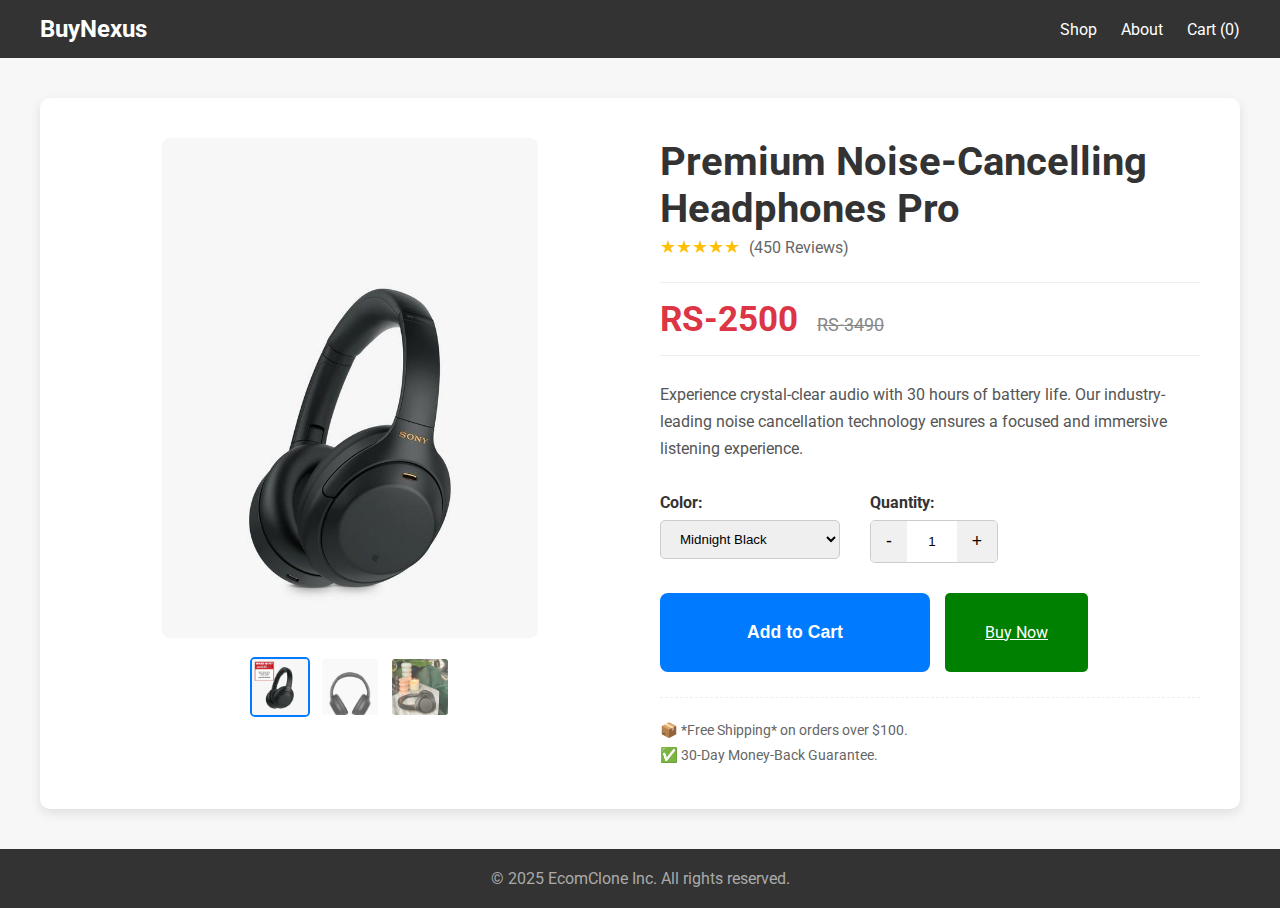
<file: project-main/index.html>
<!DOCTYPE html>
<html lang="en">
<head>
    <style>
        .myButton{
            background-color: green;
                color: white;
                padding: 30px 40px;
                border: none;
                border-radius: 5px;
                cursor: pointer;
            }

    </style>
    <meta charset="UTF-8">
    <meta name="viewport" content="width=device-width, initial-scale=1.0">
    <title>Premium Headphones - Product Detail</title>
    <link rel="stylesheet" href="style.css">
    <link href="https://fonts.googleapis.com/css2?family=Roboto:wght@400;700&display=swap" rel="stylesheet">
</head>
<body>

    <header class="main-header">
        <div class="logo">BuyNexus</div>
        <nav class="nav-links">
            <a href="#">Shop</a>
            <a href="#">About</a>
            <a href="cart.html">Cart (0)</a>

        </nav>
    </header>

    <div class="product-container">
        <section class="product-gallery">
            <div class="main-image">
                <img id="mainProductImage" src="placeholder-image-large.jpg" alt="High-quality wireless headphones">
            </div>
            <div class="thumbnail-images">
                <img src="thumb-1.jpg" alt="Side view" data-src="placeholder-image-large.jpg" class="active-thumb">
                <img src="thumb-2.jpg" alt="Case view" data-src="placeholder-image-case.jpg">
                <img src="thumb-3.jpg" alt="Colors view" data-src="placeholder-image-colors.jpg">
            </div>
        </section>

        <section class="product-details">
            <h1 class="product-title">Premium Noise-Cancelling Headphones Pro</h1>
            <div class="rating">
                ★★★★★ <span class="review-count">(450 Reviews)</span>
            </div>

            <div class="price-section">
                <span class="current-price">RS-2500</span>
                <span class="original-price">RS-3490</span>
            </div>

            <p class="product-description">
                Experience crystal-clear audio with 30 hours of battery life. Our industry-leading noise cancellation technology ensures a focused and immersive listening experience.
            </p>

            <div class="product-options">
                <div class="option-group">
                    <label for="color">Color:</label>
                    <select id="color">
                        <option>Midnight Black</option>
                        <option>Cloud White</option>
                        <option>Electric Blue</option>
                    </select>
                </div>
                
                <div class="option-group">
                    <label for="quantity">Quantity:</label>
                    <div class="quantity-control">
                        <button id="decrement">-</button>
                        <input type="number" id="quantity" value="1" min="1" max="10" readonly>
                        <button id="increment">+</button>
                    </div>
                </div>
            </div>

            <div class="action-buttons">
                <button class="add-to-cart">Add to Cart</button>
                <a href="Untitled-1.html" class="myButton">Buy Now</a>

            </div>
            
            <div class="shipping-info">
                <p>📦 *Free Shipping* on orders over $100.</p>
                <p>✅ 30-Day Money-Back Guarantee.</p>
            </div>
        </section>
    </div>


    <footer class="main-footer">
        &copy; 2025 EcomClone Inc. All rights reserved.
    </footer>

    <script>

function getCart() {
  try {
    return JSON.parse(localStorage.getItem('cart')) || [];
  } catch {
    return [];
  }
}

function saveCart(cart) {
  localStorage.setItem('cart', JSON.stringify(cart));
}

function updateCartCount() {
  const cart = getCart();
  const count = cart.reduce((acc, item) => acc + (item.qty || 0), 0);
  const cartLink = document.querySelector('.nav-links a[href="cart.html"]');
  if (cartLink) cartLink.textContent = `Cart (${count})`;
}

updateCartCount();


document.querySelectorAll('.thumbnail-images img').forEach(img => {
  img.addEventListener('click', () => {
    document.getElementById('mainProductImage').src = img.dataset.src;
    document.querySelectorAll('.thumbnail-images img').forEach(i => i.classList.remove('active-thumb'));
    img.classList.add('active-thumb');
  });
});

const qtyInput = document.getElementById('quantity');
document.getElementById('increment').onclick = () => {
  if (qtyInput.value < 10) qtyInput.value++;
};
document.getElementById('decrement').onclick = () => {
  if (qtyInput.value > 1) qtyInput.value--;
};

document.querySelector('.add-to-cart').addEventListener('click', () => {
  const cart = getCart();

  const product = {
    id: "headphones-pro",
    name: "Premium Noise-Cancelling Headphones Pro",
    price: 2500,
    color: document.getElementById('color').value,
    qty: parseInt(document.getElementById('quantity').value)
  };

  
  const existing = cart.find(item => item.id === product.id && item.color === product.color);
  if (existing) {
    existing.qty += product.qty;
  } else {
    cart.push(product);
  }

  saveCart(cart);
  updateCartCount();

  alert(`${product.qty} × ${product.name} added to cart!`);
});
</script>

</body>
</html>
</file>
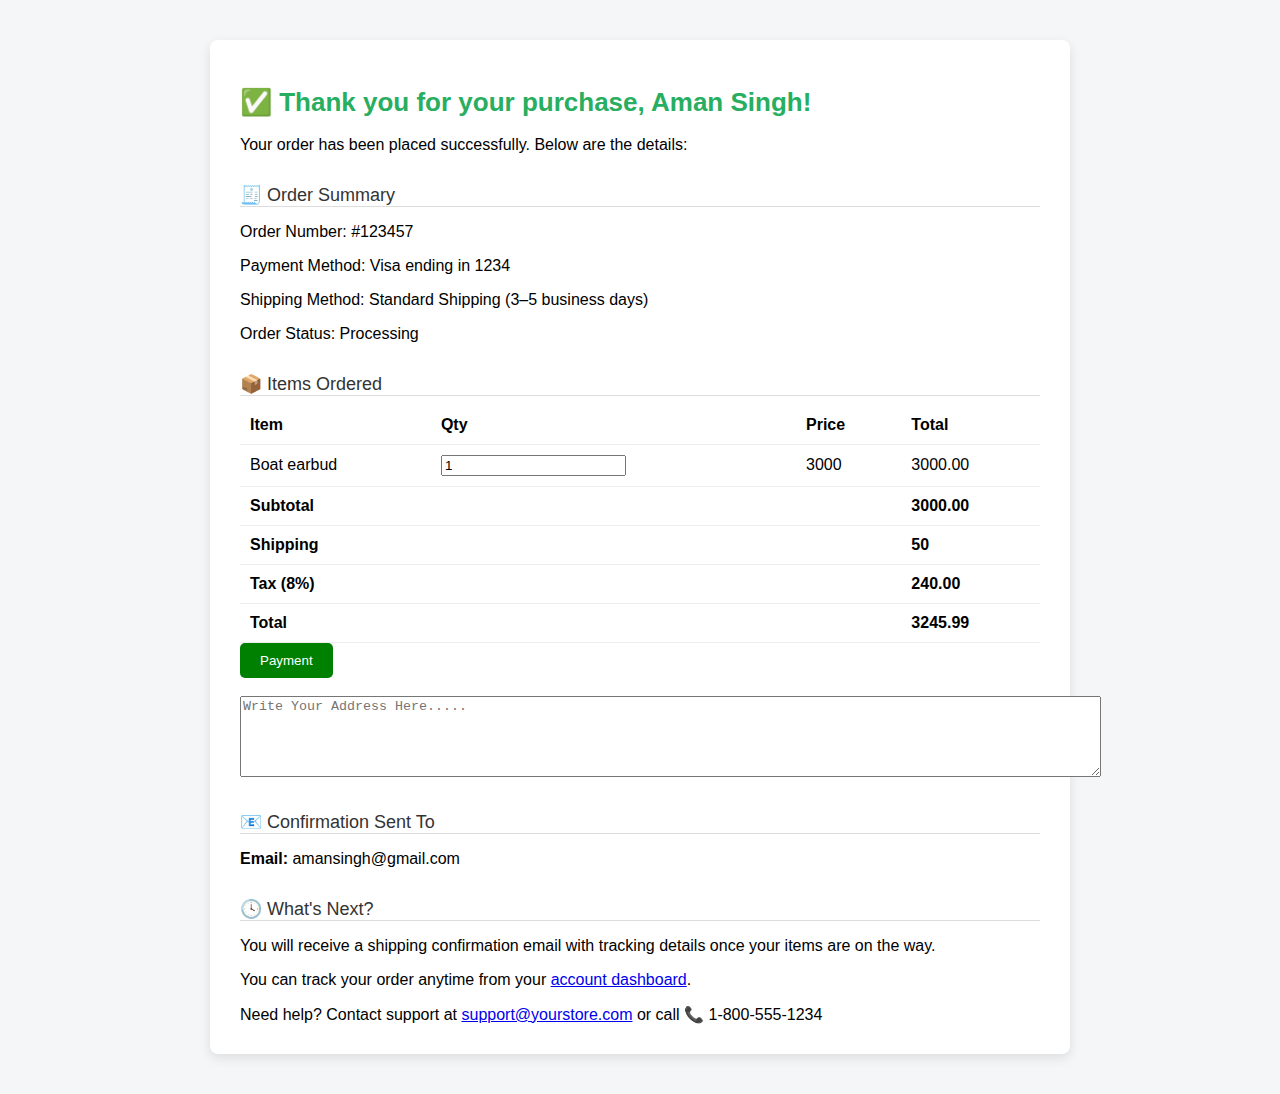
<file: project-main/boatorder.html>
<!DOCTYPE html>
<html lang="en">
<head>
  <meta charset="UTF-8">
  <title>Order Confirmation</title>
  <style>
    body {
      font-family: 'Segoe UI', Tahoma, Geneva, Verdana, sans-serif;
      background-color: #f4f6f8;
      margin: 0;
      padding: 0;
    }
    .container {
      max-width: 800px;
      margin: 40px auto;
      background: white;
      padding: 30px;
      border-radius: 8px;
      box-shadow: 0 4px 12px rgba(0,0,0,0.1);
    }
    h1 { color: #27ae60; font-size: 26px; }
    .section-title {
      border-bottom: 1px solid #ddd;
      margin-top: 30px;
      margin-bottom: 10px;
      font-size: 18px;
      color: #333;
    }
    table { width: 100%; border-collapse: collapse; margin-top: 10px; }
    table th, table td {
      text-align: left;
      padding: 10px;
      border-bottom: 1px solid #eee;
    }
    .totals { text-align: right; }
    .totals td { font-weight: bold; }
    .myButton{
      background-color: green;
      color: white;
      padding: 10px 20px;
      border: none;
      border-radius: 5px;
      cursor: pointer;
    }
    .myButton:hover { background: darkgreen; }
  </style>
</head>
<body>

<div class="container">
  <h1>✅ Thank you for your purchase, Aman Singh!</h1>
  <p>Your order has been placed successfully. Below are the details:</p>
  <div class="section-title">🧾 Order Summary</div>
    <div class="info-box">
      <p><span class="highlight">Order Number:</span> #123457</p>
      <p><span class="highlight">Payment Method:</span> Visa ending in 1234</p>
      <p><span class="highlight">Shipping Method:</span> Standard Shipping (3–5 business days)</p>
      <p><span class="highlight">Order Status:</span> Processing</p>
    </div>


  <div class="section-title">📦 Items Ordered</div>
  <table id="orderTable">
    <thead>
      <tr>
        <th>Item</th>
        <th>Qty</th>
        <th>Price</th>
        <th>Total</th>
      </tr>
    </thead>
    <tbody>
      <tr>
        <td>Boat earbud</td>
        <td><input type="number" value="1" min="0" class="qty"></td>
        <td class="price">3000</td>
        <td class="total"></td>
      </tr>
    </tbody>
    <tfoot class="totals">
      <tr>
        <td colspan="3">Subtotal</td>
        <td id="subtotal">94.47</td>
      </tr>
      <tr>
        <td colspan="3">Shipping</td>
        <td id="shipping">50</td>
      </tr>
      <tr>
        <td colspan="3">Tax (8%)</td>
        <td id="tax">7.56</td>
      </tr>
      <tr>
        <td colspan="3">Total</td>
        <td><strong id="grandTotal">108.02</strong></td>
      </tr>
    </tfoot>
  </table>

  <a href="pay.html"><button class="myButton">Payment</button></a><br>
  <br>
  <form>
    <div>
    <textarea id="address" name="address"  rows="5" cols="105" required placeholder="Write Your Address Here....."></textarea>
    </div>
  </form>
  <div class="section-title">📧 Confirmation Sent To</div>
    <div class="info-box">
      <p><strong>Email:</strong> amansingh@gmail.com</p>
    </div>

    <div class="section-title">🕓 What's Next?</div>
    <p>You will receive a shipping confirmation email with tracking details once your items are on the way.</p>
    <p>You can track your order anytime from your <a href="#">account dashboard</a>.</p>

    <div class="footer">
      Need help? Contact support at <a href="mailto:support@yourstore.com">support@yourstore.com</a> or call 📞 1-800-555-1234
    </div>
  </div>
</div>

<script>
function calculateTotals() {
  let rows = document.querySelectorAll("#orderTable tbody tr");
  let subtotal = 0;

  rows.forEach(row => {
    let qty = parseFloat(row.querySelector(".qty").value);
    let price = parseFloat(row.querySelector(".price").textContent);
    let total = qty * price;
    row.querySelector(".total").textContent = total.toFixed(2);
    subtotal += total;
  });

  let shipping = 5.99; 
  let tax = subtotal * 0.08;
  let grandTotal = subtotal + shipping + tax;

  document.getElementById("subtotal").textContent = subtotal.toFixed(2);
  document.getElementById("tax").textContent = tax.toFixed(2);
  document.getElementById("grandTotal").textContent = grandTotal.toFixed(2);
}

calculateTotals();

document.querySelectorAll(".qty").forEach(input => {
  input.addEventListener("input", calculateTotals);
});
</script>
</body>
</html>
</file>
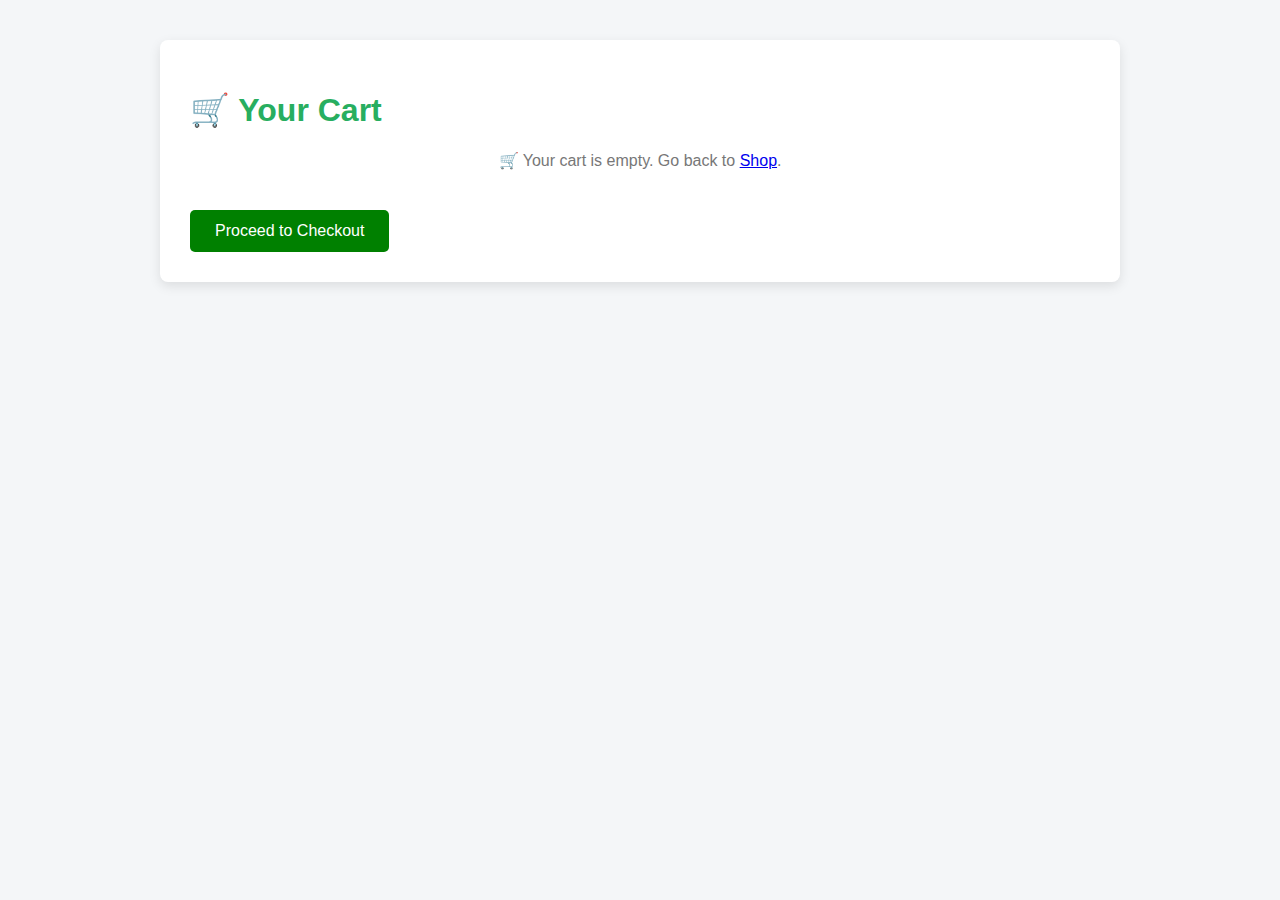
<file: project-main/cart.html>
<!DOCTYPE html>
<html lang="en">
<head>
<meta charset="UTF-8">
<meta name="viewport" content="width=device-width, initial-scale=1.0">
<title>Cart | BuyNexus</title>
<style>
body {font-family: 'Segoe UI', Tahoma, Geneva, Verdana, sans-serif; background: #f4f6f8; margin:0; padding:0;}
.container {max-width:900px; margin:40px auto; background:white; padding:30px; border-radius:8px; box-shadow:0 4px 12px rgba(0,0,0,0.1);}
h1 {color: #27ae60;}
table {width:100%; border-collapse:collapse; margin-top:20px;}
th, td {padding:10px; border-bottom:1px solid #eee;}
.totals {text-align:right; font-weight:bold;}
input.qty {width:50px; text-align:center;}
.remove-btn {background:red; color:white; border:none; border-radius:5px; padding:5px 10px; cursor:pointer;}
.remove-btn:hover {background:darkred;}
.myButton {background:green; color:white; padding:12px 25px; border:none; border-radius:5px; cursor:pointer; text-decoration:none; display:inline-block; margin-top:20px;}
.myButton:hover {background:darkgreen;}
.empty {text-align:center; color:#777; margin:20px 0;}
</style>
</head>
<body>

<div class="container">
  <h1>🛒 Your Cart</h1>

  <table id="cartTable">
    <thead>
      <tr>
        <th>Item</th>
        <th>Color</th>
        <th>Qty</th>
        <th>Price (₹)</th>
        <th>Total (₹)</th>
        <th>Remove</th>
      </tr>
    </thead>
    <tbody id="cartItems"></tbody>
    <tfoot class="totals">
      <tr><td colspan="4">Subtotal</td><td id="subtotal">0</td><td></td></tr>
      <tr><td colspan="4">Shipping</td><td id="shipping">50</td><td></td></tr>
      <tr><td colspan="4">Tax (8%)</td><td id="tax">0</td><td></td></tr>
      <tr><td colspan="4">Grand Total</td><td id="grandTotal">0</td><td></td></tr>
    </tfoot>
  </table>

  <div id="emptyCartMsg" class="empty" style="display:none;">
    🛒 Your cart is empty. Go back to <a href="index.html">Shop</a>.
  </div>

  <a href="orderconfirmation.html" class="myButton">Proceed to Checkout</a>
</div>

<script src="script.js"></script>
</body>
</html>
</file>
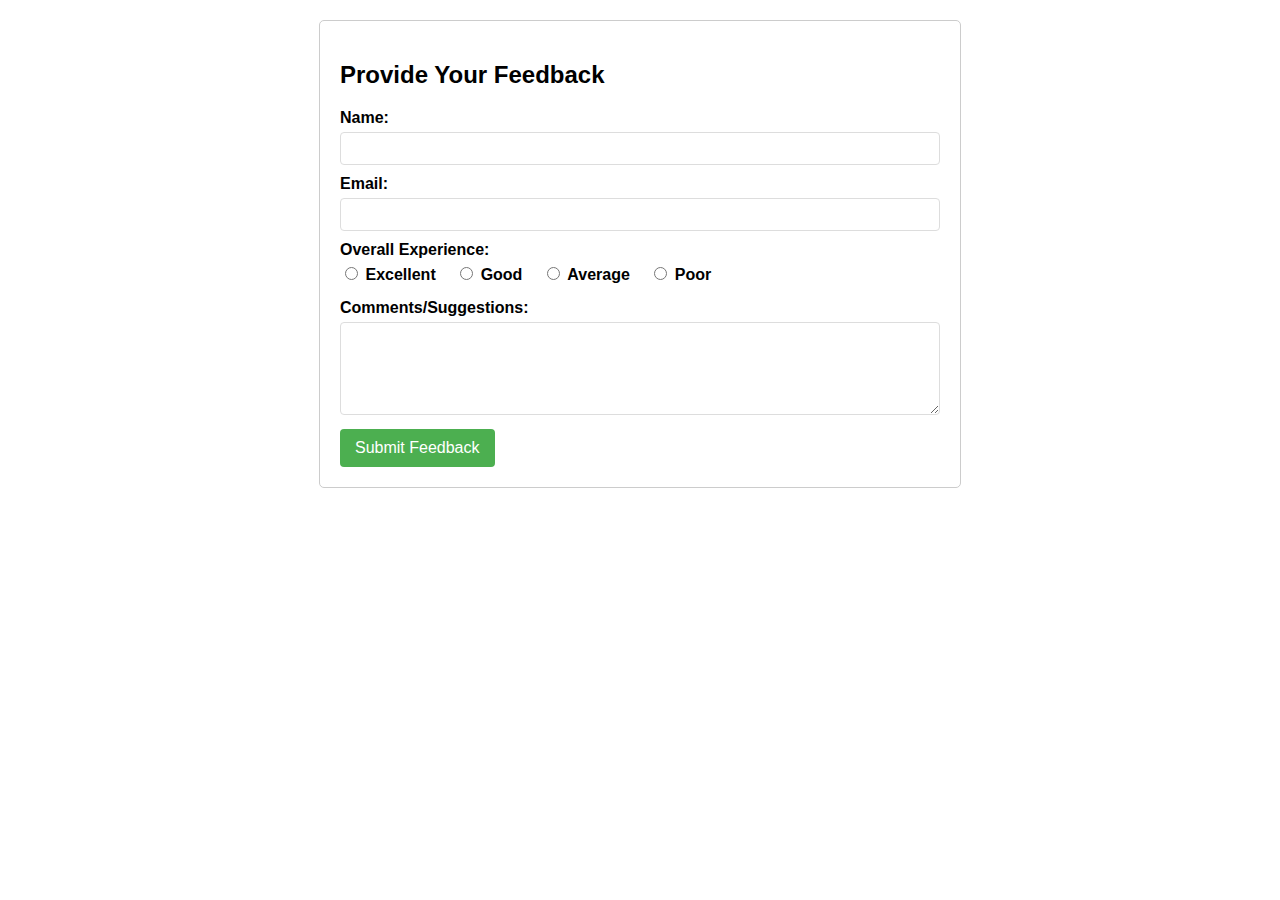
<file: project-main/feedback.html>
<!DOCTYPE html>
<html lang="en">
<head>
    <meta charset="UTF-8">
    <meta name="viewport" content="width=device-width, initial-scale=1.0">
    <title>Feedback Form</title>
    <style>
        body {
            font-family: Arial, sans-serif;
            margin: 20px;
        }
        .container {
            max-width: 600px;
            margin: 0 auto;
            padding: 20px;
            border: 1px solid #ccc;
            border-radius: 5px;
        }
        label {
            display: block;
            margin-bottom: 5px;
            font-weight: bold;
        }
        input[type="text"],
        input[type="email"],
        textarea {
            width: 100%;
            padding: 8px;
            margin-bottom: 10px;
            border: 1px solid #ddd;
            border-radius: 4px;
            box-sizing: border-box; 
        }
        input[type="submit"] {
            background-color: #4CAF50;
            color: white;
            padding: 10px 15px;
            border: none;
            border-radius: 4px;
            cursor: pointer;
            font-size: 16px;
        }
        input[type="submit"]:hover {
            background-color: #45a049;
        }
        .rating-group {
            margin-bottom: 10px;
        }
        .rating-group label {
            display: inline-block;
            margin-right: 15px;
        }
    </style>
</head>
<body>
    <div class="container">
        <h2>Provide Your Feedback</h2>
        <form action="#" method="post"> 
            <label for="name">Name:</label>
            <input type="text" id="name" name="user_name" required>

            <label for="email">Email:</label>
            <input type="email" id="email" name="user_email" required>

            <label for="experience">Overall Experience:</label>
            <div class="rating-group">
                <input type="radio" id="excellent" name="experience_rating" value="excellent">
                <label for="excellent">Excellent</label>
                <input type="radio" id="good" name="experience_rating" value="good">
                <label for="good">Good</label>
                <input type="radio" id="average" name="experience_rating" value="average">
                <label for="average">Average</label>
                <input type="radio" id="poor" name="experience_rating" value="poor">
                <label for="poor">Poor</label>
            </div>

            <label for="comments">Comments/Suggestions:</label>
            <textarea id="comments" name="user_comments" rows="5"></textarea>

            <input type="submit" value="Submit Feedback">
        </form>
    </div>
    <script src="script.js"></script>
</body>
</html>
</file>
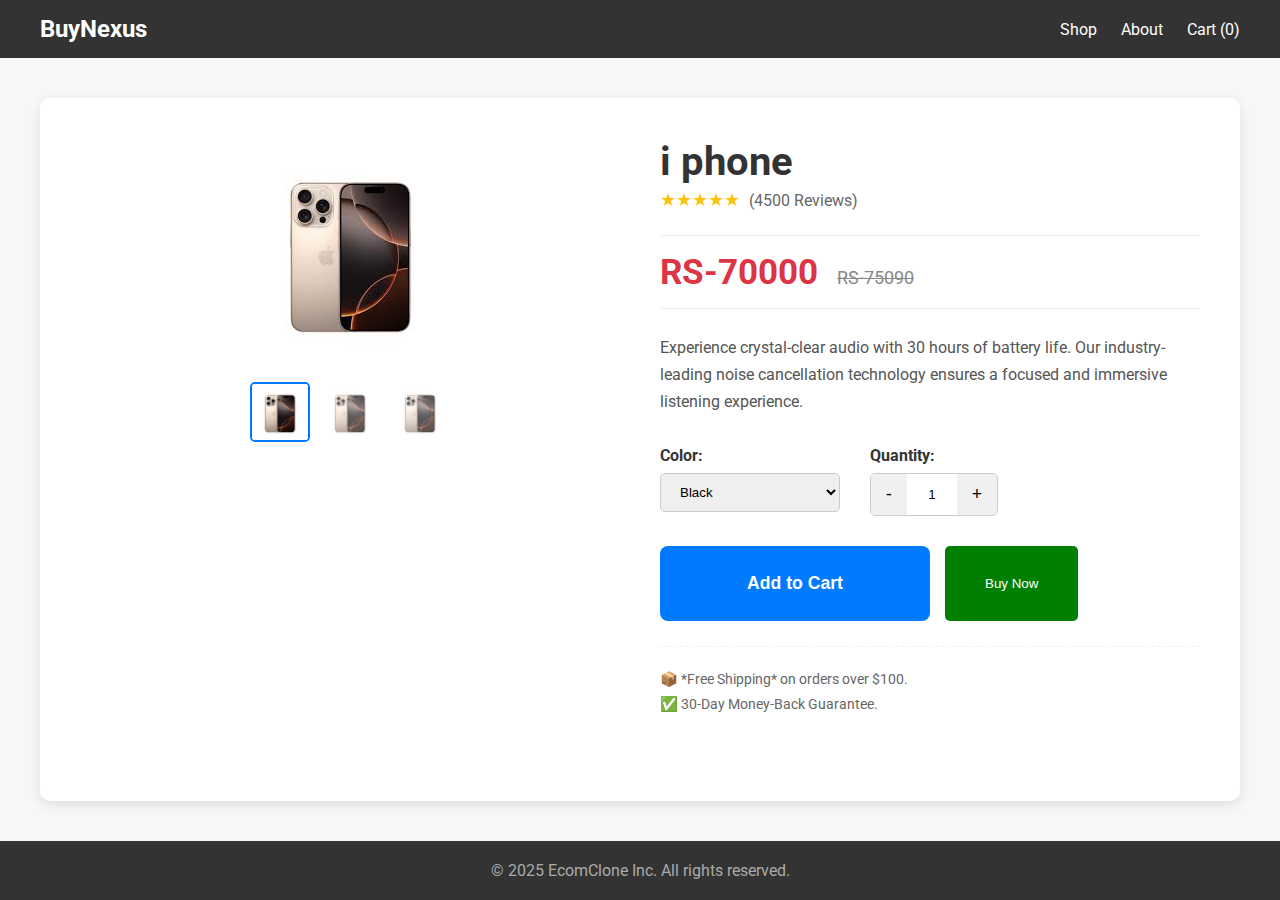
<file: project-main/index2.html>
<!DOCTYPE html>
<html lang="en">
<head>
    <style>
        .myButton{
            background-color: green;
                color: white;
                padding: 30px 40px;
                border: none;
                border-radius: 5px;
                cursor: point;
            }

    </style>
    <meta charset="UTF-8">
    <meta name="viewport" content="width=device-width, initial-scale=1.0">
    <title>I PHONE - Product Detail</title>
    <link rel="stylesheet" href="style.css">
    <link href="https://fonts.googleapis.com/css2?family=Roboto:wght@400;700&display=swap" rel="stylesheet">
</head>
<body>

    <header class="main-header">
        <div class="logo">BuyNexus</div>
        <nav class="nav-links">
            <a href="#">Shop</a>
            <a href="#">About</a>
            <a href="cart.html">Cart (0)</a>

        </nav>
    </header>

    <div class="product-container">
        <section class="product-gallery">
            <div class="main-image">
                <img id="mainProductImage" src="iphone.jpg" alt="High-quality wireless headphones">
            </div>
            <div class="thumbnail-images">
                <img src="iphone.jpg" alt="Side view" data-src="" class="active-thumb">
                <img src="iphone.jpg" alt="Case view" data-src="">
                <img src="iphone.jpg" alt="Colors view" data-src="">
            </div>
        </section>

        <section class="product-details">
            <h1 class="product-title">i phone</h1>
            <div class="rating">
                ★★★★★ <span class="review-count">(4500 Reviews)</span>
            </div>

            <div class="price-section">
                <span class="current-price">RS-70000</span>
                <span class="original-price">RS-75090</span>
            </div>

            <p class="product-description">
                Experience crystal-clear audio with 30 hours of battery life. Our industry-leading noise cancellation technology ensures a focused and immersive listening experience.
            </p>

            <div class="product-options">
                <div class="option-group">
                    <label for="color">Color:</label>
                    <select id="color">
                        <option> Black</option>
                        <option> White</option>
                        <option> Blue</option>
                    </select>
                </div>
                
                <div class="option-group">
                    <label for="quantity">Quantity:</label>
                    <div class="quantity-control">
                        <button id="decrement">-</button>
                        <input type="number" id="quantity" value="1" min="1" max="10" readonly>
                        <button id="increment">+</button>
                    </div>
                </div>
            </div>

            <div class="action-buttons">
                <button class="add-to-cart">Add to Cart</button>
                <a href="iphoneorder.html"><button class="myButton">Buy Now</button></a>
            </div>
            
            <div class="shipping-info">
                <p>📦 *Free Shipping* on orders over $100.</p>
                <p>✅ 30-Day Money-Back Guarantee.</p>
            </div>
        </section>
    </div>

    <footer class="main-footer">
        &copy; 2025 EcomClone Inc. All rights reserved.
    </footer>

   
   <script>
// --- CART UTILITIES ---
function getCart() {
  try {
    return JSON.parse(localStorage.getItem('cart')) || [];
  } catch {
    return [];
  }
}

function saveCart(cart) {
  localStorage.setItem('cart', JSON.stringify(cart));
}

function updateCartCount() {
  const cart = getCart();
  const count = cart.reduce((acc, item) => acc + (item.qty || 0), 0);
  const cartLink = document.querySelector('.nav-links a[href="cart.html"]');
  if (cartLink) cartLink.textContent = `Cart (${count})`;
}

// --- INITIALIZE CART COUNT ON LOAD ---
updateCartCount();

// --- IMAGE SWITCHER ---
document.querySelectorAll('.thumbnail-images img').forEach(img => {
  img.addEventListener('click', () => {
    document.getElementById('mainProductImage').src = img.dataset.src;
    document.querySelectorAll('.thumbnail-images img').forEach(i => i.classList.remove('active-thumb'));
    img.classList.add('active-thumb');
  });
});

// --- QUANTITY CONTROL ---
const qtyInput = document.getElementById('quantity');
document.getElementById('increment').onclick = () => {
  if (qtyInput.value < 10) qtyInput.value++;
};
document.getElementById('decrement').onclick = () => {
  if (qtyInput.value > 1) qtyInput.value--;
};

// --- ADD TO CART FUNCTIONALITY ---
document.querySelector('.add-to-cart').addEventListener('click', () => {
  const cart = getCart();

  const product = {
    id: "iphone-15",
    name: "iPhone 15",
    price: 70000,
    color: document.getElementById('color').value,
    qty: parseInt(document.getElementById('quantity').value)
};

  // Check if product already exists in cart
  const existing = cart.find(item => item.id === product.id && item.color === product.color);
  if (existing) {
    existing.qty += product.qty;
  } else {
    cart.push(product);
  }

  saveCart(cart);
  updateCartCount();

  alert(`${product.qty} × ${product.name} added to cart!`);
});
</script>

</body>
</html>
</file>
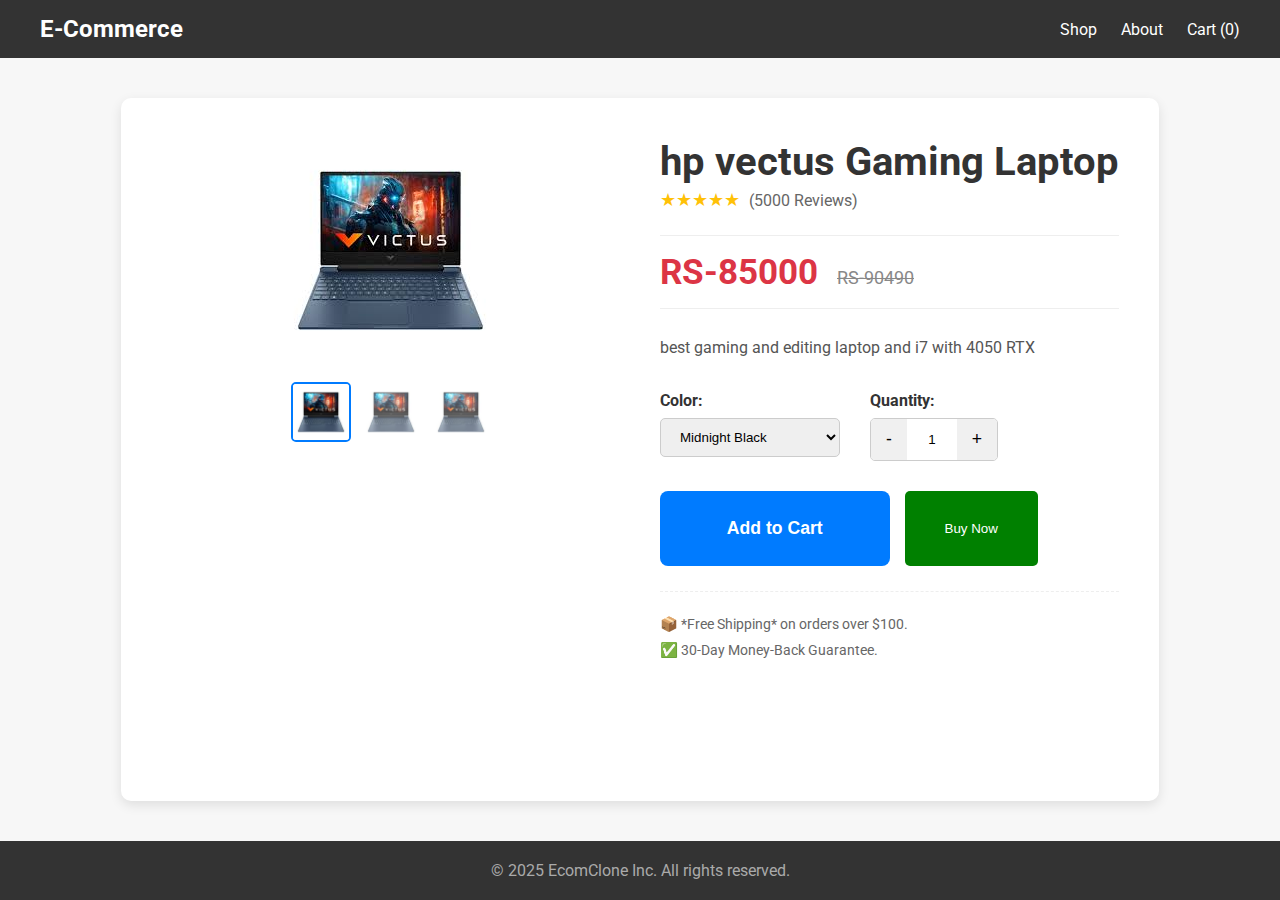
<file: project-main/index3.html>
<!DOCTYPE html>
<html lang="en">
<head>
    <style>
        .myButton{
            background-color: green;
                color: white;
                padding: 30px 40px;
                border: none;
                border-radius: 5px;
                cursor: point;
            }

    </style>
    <meta charset="UTF-8">
    <meta name="viewport" content="width=device-width, initial-scale=1.0">
    <title>hp vectus Gaming Laptop - Product Detail</title>
    <link rel="stylesheet" href="style.css">
    <link href="https://fonts.googleapis.com/css2?family=Roboto:wght@400;700&display=swap" rel="stylesheet">
</head>
<body>

    <header class="main-header">
        <div class="logo">E-Commerce</div>
        <nav class="nav-links">
            <a href="#">Shop</a>
            <a href="#">About</a>
            <a href="cart.html">Cart (0)</a>
        </nav>
    </header>

    <div class="product-container">
        <section class="product-gallery">
            <div class="main-image">
                <img id="mainProductImage" src="hp vectus.jpg" alt="Gaming Laptop">
            </div>
            <div class="thumbnail-images">
                <img src="hp vectus.jpg" alt="Side view" data-src="hp vectus.jpg" class="active-thumb">
                <img src="hp vectus.jpg" alt="Case view" data-src="hp vectus.jpg">
                <img src="hp vectus.jpg" alt="Colors view" data-src="hp vectus.jpg">
            </div>
        </section>

        <section class="product-details">
            <h1 class="product-title">hp vectus Gaming Laptop</h1>
            <div class="rating">
                ★★★★★ <span class="review-count">(5000 Reviews)</span>
            </div>

            <div class="price-section">
                <span class="current-price">RS-85000</span>
                <span class="original-price">RS-90490</span>
            </div>

            <p class="product-description">
                best gaming and editing laptop and i7 with 4050 RTX
            </p>

            <div class="product-options">
                <div class="option-group">
                    <label for="color">Color:</label>
                    <select id="color">
                        <option>Midnight Black</option>
                        <option>Cloud White</option>
                        <option>Electric Blue</option>
                    </select>
                </div>
                
                <div class="option-group">
                    <label for="quantity">Quantity:</label>
                    <div class="quantity-control">
                        <button id="decrement">-</button>
                        <input type="number" id="quantity" value="1" min="1" max="10" readonly>
                        <button id="increment">+</button>
                    </div>
                </div>
            </div>

            <div class="action-buttons">
                <button class="add-to-cart">Add to Cart</button>
                <a href="vectusorder.html"><button class="myButton">Buy Now</button></a>
            </div>
            
            <div class="shipping-info">
                <p>📦 *Free Shipping* on orders over $100.</p>
                <p>✅ 30-Day Money-Back Guarantee.</p>
            </div>
        </section>
    </div>

    <footer class="main-footer">
        &copy; 2025 EcomClone Inc. All rights reserved.
    </footer>
<script>

function getCart() {
  try {
    return JSON.parse(localStorage.getItem('cart')) || [];
  } catch {
    return [];
  }
}

function saveCart(cart) {
  localStorage.setItem('cart', JSON.stringify(cart));
}

function updateCartCount() {
  const cart = getCart();
  const count = cart.reduce((acc, item) => acc + (item.qty || 0), 0);
  const cartLink = document.querySelector('.nav-links a[href="cart.html"]');
  if (cartLink) cartLink.textContent = `Cart (${count})`;
}


updateCartCount();


document.querySelectorAll('.thumbnail-images img').forEach(img => {
  img.addEventListener('click', () => {
    document.getElementById('mainProductImage').src = img.dataset.src;
    document.querySelectorAll('.thumbnail-images img').forEach(i => i.classList.remove('active-thumb'));
    img.classList.add('active-thumb');
  });
});


const qtyInput = document.getElementById('quantity');
document.getElementById('increment').onclick = () => {
  if (qtyInput.value < 10) qtyInput.value++;
};
document.getElementById('decrement').onclick = () => {
  if (qtyInput.value > 1) qtyInput.value--;
};


document.querySelector('.add-to-cart').addEventListener('click', () => {
  const cart = getCart();

  const product = {
    id: "hp-vectus-laptop",
    name: "HP Vectus Gaming Laptop",
    price: 85000,
    color: document.getElementById('color').value,
    qty: parseInt(document.getElementById('quantity').value)
};

  
  const existing = cart.find(item => item.id === product.id && item.color === product.color);
  if (existing) {
    existing.qty += product.qty;
  } else {
    cart.push(product);
  }

  saveCart(cart);
  updateCartCount();

  alert(`${product.qty} × ${product.name} added to cart!`);
});
</script>

    
</body>
</html>
</file>
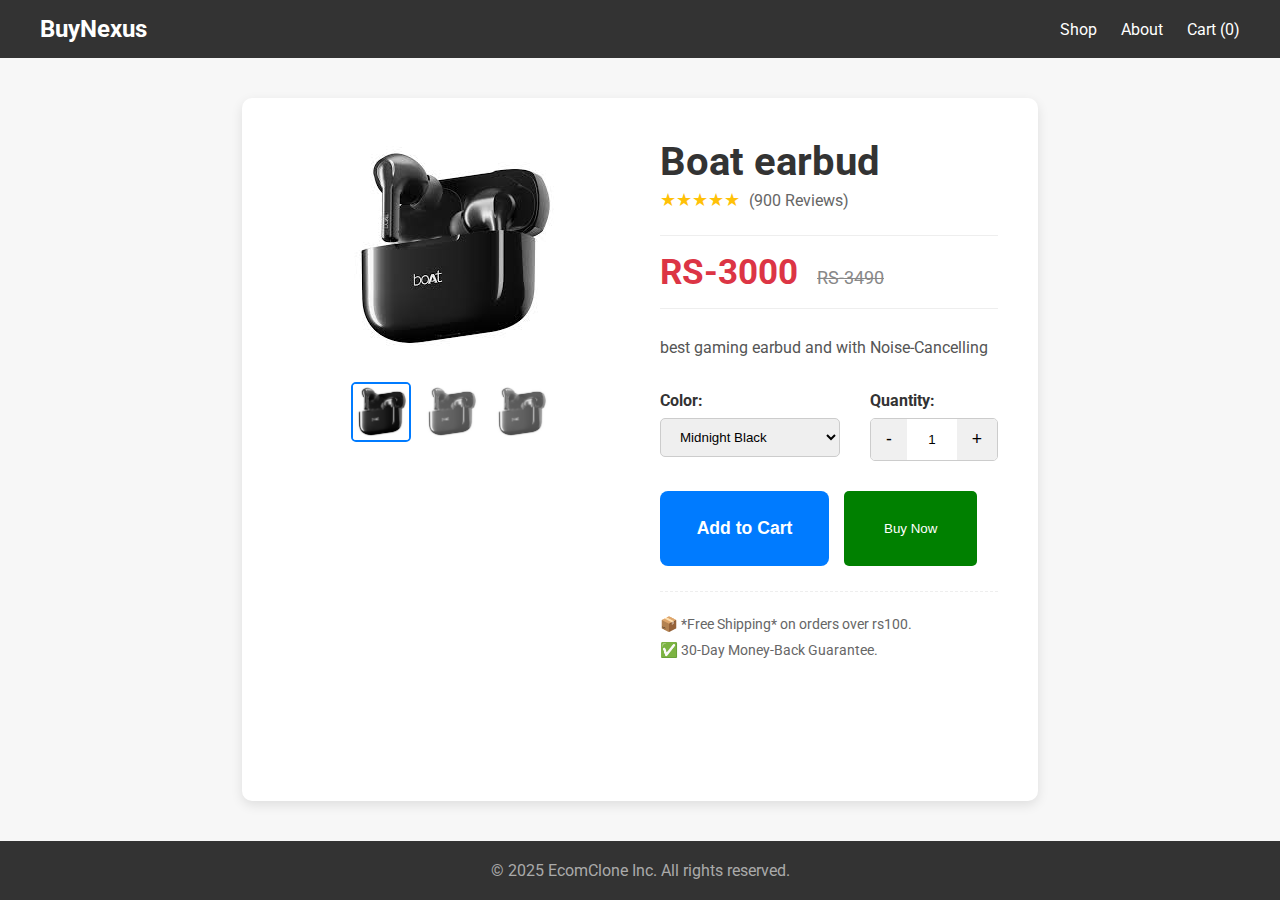
<file: project-main/index4.html>
<!DOCTYPE html>
<html lang="en">
<head>
    <style>
        .myButton{
            background-color: green;
                color: white;
                padding: 30px 40px;
                border: none;
                border-radius: 5px;
                cursor: point;
            }

    </style>
    <meta charset="UTF-8">
    <meta name="viewport" content="width=device-width, initial-scale=1.0">
    <title>boat earbud - Product Detail</title>
    <link rel="stylesheet" href="style.css">
    <link href="https://fonts.googleapis.com/css2?family=Roboto:wght@400;700&display=swap" rel="stylesheet">
</head>
<body>

    <header class="main-header">
        <div class="logo">BuyNexus</div>
        <nav class="nav-links">
            <a href="#">Shop</a>
            <a href="#">About</a>
            <a href="cart.html">Cart (0)</a>

        </nav>
    </header>

    <div class="product-container">
        <section class="product-gallery">
            <div class="main-image">
                <img id="mainProductImage" src="earbud.jpg" alt="boat earbud">
            </div>
            <div class="thumbnail-images">
                <img src="earbud.jpg" alt="Side view" data-src="earbud.jpg" class="active-thumb">
                <img src="earbud.jpg" alt="Case view" data-src="earbud.jpg">
                <img src="earbud.jpg" alt="Colors view" data-src="earbud.jpg">
            </div>
        </section>

        <section class="product-details">
            <h1 class="product-title">Boat earbud</h1>
            <div class="rating">
                ★★★★★ <span class="review-count">(900 Reviews)</span>
            </div>

            <div class="price-section">
                <span class="current-price">RS-3000</span>
                <span class="original-price">RS-3490</span>
            </div>

            <p class="product-description">
                best gaming earbud and with Noise-Cancelling
            </p>

            <div class="product-options">
                <div class="option-group">
                    <label for="color">Color:</label>
                    <select id="color">
                        <option>Midnight Black</option>
                        <option>Cloud White</option>
                        <option>Electric Blue</option>
                    </select>
                </div>
                
                <div class="option-group">
                    <label for="quantity">Quantity:</label>
                    <div class="quantity-control">
                        <button id="decrement">-</button>
                        <input type="number" id="quantity" value="1" min="1" max="10" readonly>
                        <button id="increment">+</button>
                    </div>
                </div>
            </div>

            <div class="action-buttons">
                <button class="add-to-cart">Add to Cart</button>
                <a href="boatorder.html"><button class="myButton">Buy Now</button></a>
            </div>
            
            <div class="shipping-info">
                <p>📦 *Free Shipping* on orders over rs100.</p>
                <p>✅ 30-Day Money-Back Guarantee.</p>
            </div>
        </section>
    </div>

    <footer class="main-footer">
        &copy; 2025 EcomClone Inc. All rights reserved.
    </footer>

<script>

function getCart() {
  try {
    return JSON.parse(localStorage.getItem('cart')) || [];
  } catch {
    return [];
  }
}

function saveCart(cart) {
  localStorage.setItem('cart', JSON.stringify(cart));
}

function updateCartCount() {
  const cart = getCart();
  const count = cart.reduce((acc, item) => acc + (item.qty || 0), 0);
  const cartLink = document.querySelector('.nav-links a[href="cart.html"]');
  if (cartLink) cartLink.textContent = `Cart (${count})`;
}


updateCartCount();


document.querySelectorAll('.thumbnail-images img').forEach(img => {
  img.addEventListener('click', () => {
    document.getElementById('mainProductImage').src = img.dataset.src;
    document.querySelectorAll('.thumbnail-images img').forEach(i => i.classList.remove('active-thumb'));
    img.classList.add('active-thumb');
  });
});

const qtyInput = document.getElementById('quantity');
document.getElementById('increment').onclick = () => {
  if (qtyInput.value < 10) qtyInput.value++;
};
document.getElementById('decrement').onclick = () => {
  if (qtyInput.value > 1) qtyInput.value--;
};
document.querySelector('.add-to-cart').addEventListener('click', () => {
  const cart = getCart();

  const product = {
    id: "boat-earbud",
    name: "Boat Earbud",
    price: 3000,
    color: document.getElementById('color').value,
    qty: parseInt(document.getElementById('quantity').value)
};

  
  const existing = cart.find(item => item.id === product.id && item.color === product.color);
  if (existing) {
    existing.qty += product.qty;
  } else {
    cart.push(product);
  }

  saveCart(cart);
  updateCartCount();

  alert(`${product.qty} × ${product.name} added to cart!`);
});
</script>

</body>
</html>
</file>
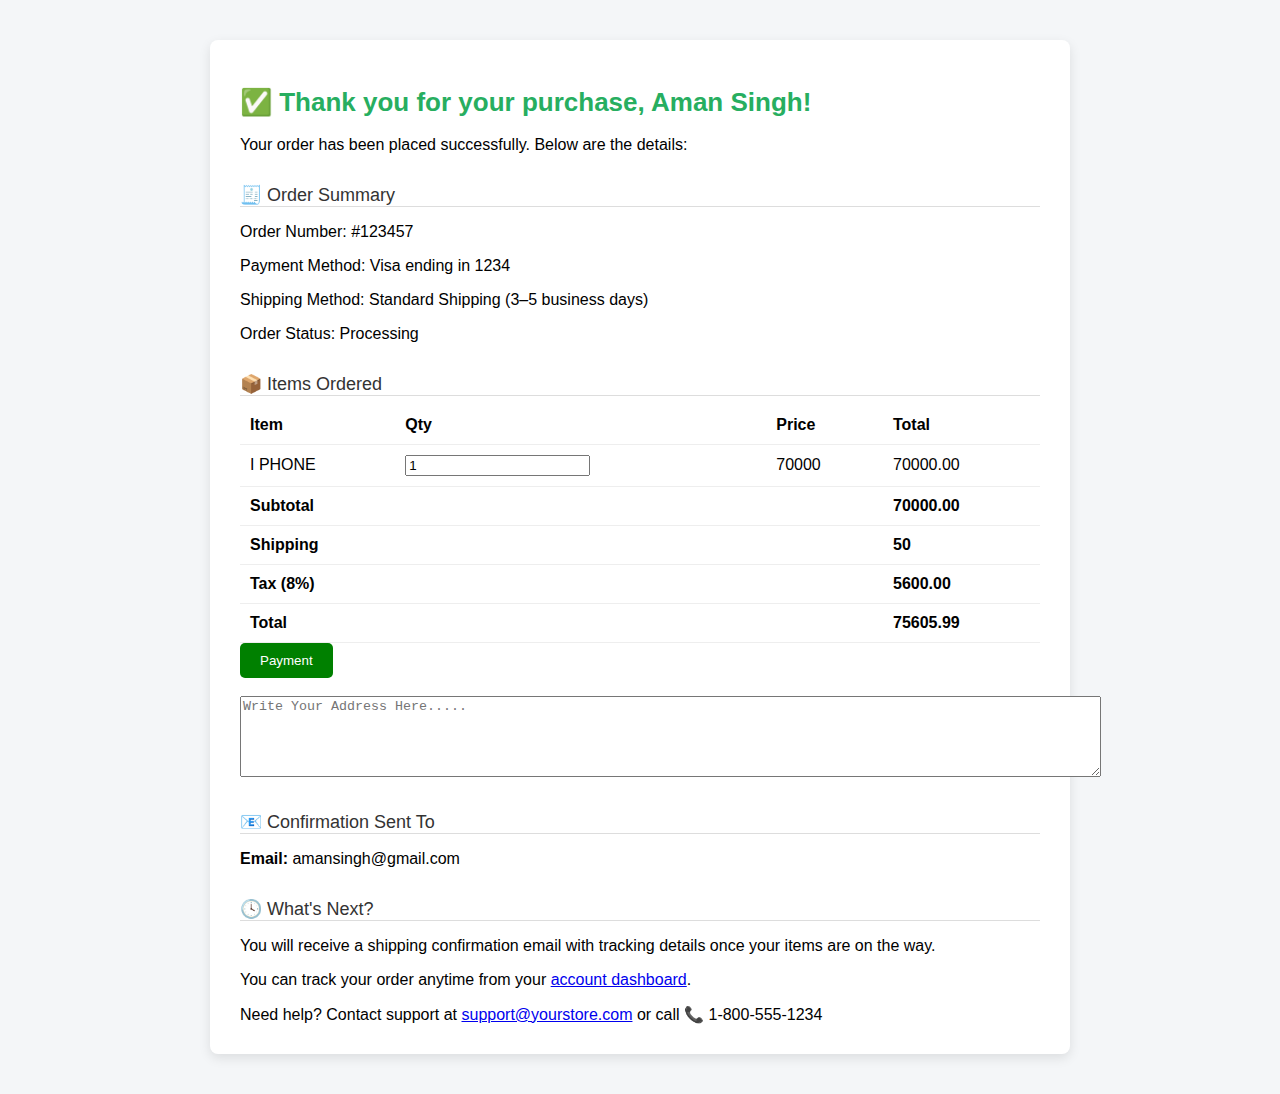
<file: project-main/iphoneorder.html>
<!DOCTYPE html>
<html lang="en">
<head>
  <meta charset="UTF-8">
  <title>Order Confirmation</title>
  <style>
    body {
      font-family: 'Segoe UI', Tahoma, Geneva, Verdana, sans-serif;
      background-color: #f4f6f8;
      margin: 0;
      padding: 0;
    }
    .container {
      max-width: 800px;
      margin: 40px auto;
      background: white;
      padding: 30px;
      border-radius: 8px;
      box-shadow: 0 4px 12px rgba(0,0,0,0.1);
    }
    h1 { color: #27ae60; font-size: 26px; }
    .section-title {
      border-bottom: 1px solid #ddd;
      margin-top: 30px;
      margin-bottom: 10px;
      font-size: 18px;
      color: #333;
    }
    table { width: 100%; border-collapse: collapse; margin-top: 10px; }
    table th, table td {
      text-align: left;
      padding: 10px;
      border-bottom: 1px solid #eee;
    }
    .totals { text-align: right; }
    .totals td { font-weight: bold; }
    .myButton{
      background-color: green;
      color: white;
      padding: 10px 20px;
      border: none;
      border-radius: 5px;
      cursor: pointer;
    }
    .myButton:hover { background: darkgreen; }
  </style>
</head>
<body>

<div class="container">
  <h1>✅ Thank you for your purchase, Aman Singh!</h1>
  <p>Your order has been placed successfully. Below are the details:</p>
  <div class="section-title">🧾 Order Summary</div>
    <div class="info-box">
      <p><span class="highlight">Order Number:</span> #123457</p>
      <p><span class="highlight">Payment Method:</span> Visa ending in 1234</p>
      <p><span class="highlight">Shipping Method:</span> Standard Shipping (3–5 business days)</p>
      <p><span class="highlight">Order Status:</span> Processing</p>
    </div>


  <div class="section-title">📦 Items Ordered</div>
  <table id="orderTable">
    <thead>
      <tr>
        <th>Item</th>
        <th>Qty</th>
        <th>Price</th>
        <th>Total</th>
      </tr>
    </thead>
    <tbody>
      <tr>
        <td>I PHONE</td>
        <td><input type="number" value="1" min="0" class="qty"></td>
        <td class="price">70000</td>
        <td class="total"></td>
      </tr>
    </tbody>
    <tfoot class="totals">
      <tr>
        <td colspan="3">Subtotal</td>
        <td id="subtotal">94.47</td>
      </tr>
      <tr>
        <td colspan="3">Shipping</td>
        <td id="shipping">50</td>
      </tr>
      <tr>
        <td colspan="3">Tax (8%)</td>
        <td id="tax">7.56</td>
      </tr>
      <tr>
        <td colspan="3">Total</td>
        <td><strong id="grandTotal">108.02</strong></td>
      </tr>
    </tfoot>
  </table>

  <a href="pay.html"><button class="myButton">Payment</button></a><br>
  <br>
  <form>
    <div>
    <textarea id="address" name="address"  rows="5" cols="105" required placeholder="Write Your Address Here....."></textarea>
    </div>
  </form>
  <div class="section-title">📧 Confirmation Sent To</div>
    <div class="info-box">
      <p><strong>Email:</strong> amansingh@gmail.com</p>
    </div>

    <div class="section-title">🕓 What's Next?</div>
    <p>You will receive a shipping confirmation email with tracking details once your items are on the way.</p>
    <p>You can track your order anytime from your <a href="#">account dashboard</a>.</p>

    <div class="footer">
      Need help? Contact support at <a href="mailto:support@yourstore.com">support@yourstore.com</a> or call 📞 1-800-555-1234
    </div>
  </div>
</div>

<script>
function calculateTotals() {
  let rows = document.querySelectorAll("#orderTable tbody tr");
  let subtotal = 0;

  rows.forEach(row => {
    let qty = parseFloat(row.querySelector(".qty").value);
    let price = parseFloat(row.querySelector(".price").textContent);
    let total = qty * price;
    row.querySelector(".total").textContent = total.toFixed(2);
    subtotal += total;
  });

  let shipping = 5.99; 
  let tax = subtotal * 0.08; // 8% tax
  let grandTotal = subtotal + shipping + tax;

  document.getElementById("subtotal").textContent = subtotal.toFixed(2);
  document.getElementById("tax").textContent = tax.toFixed(2);
  document.getElementById("grandTotal").textContent = grandTotal.toFixed(2);
}

calculateTotals();

document.querySelectorAll(".qty").forEach(input => {
  input.addEventListener("input", calculateTotals);
});
</script>
</body>
</html>
</file>
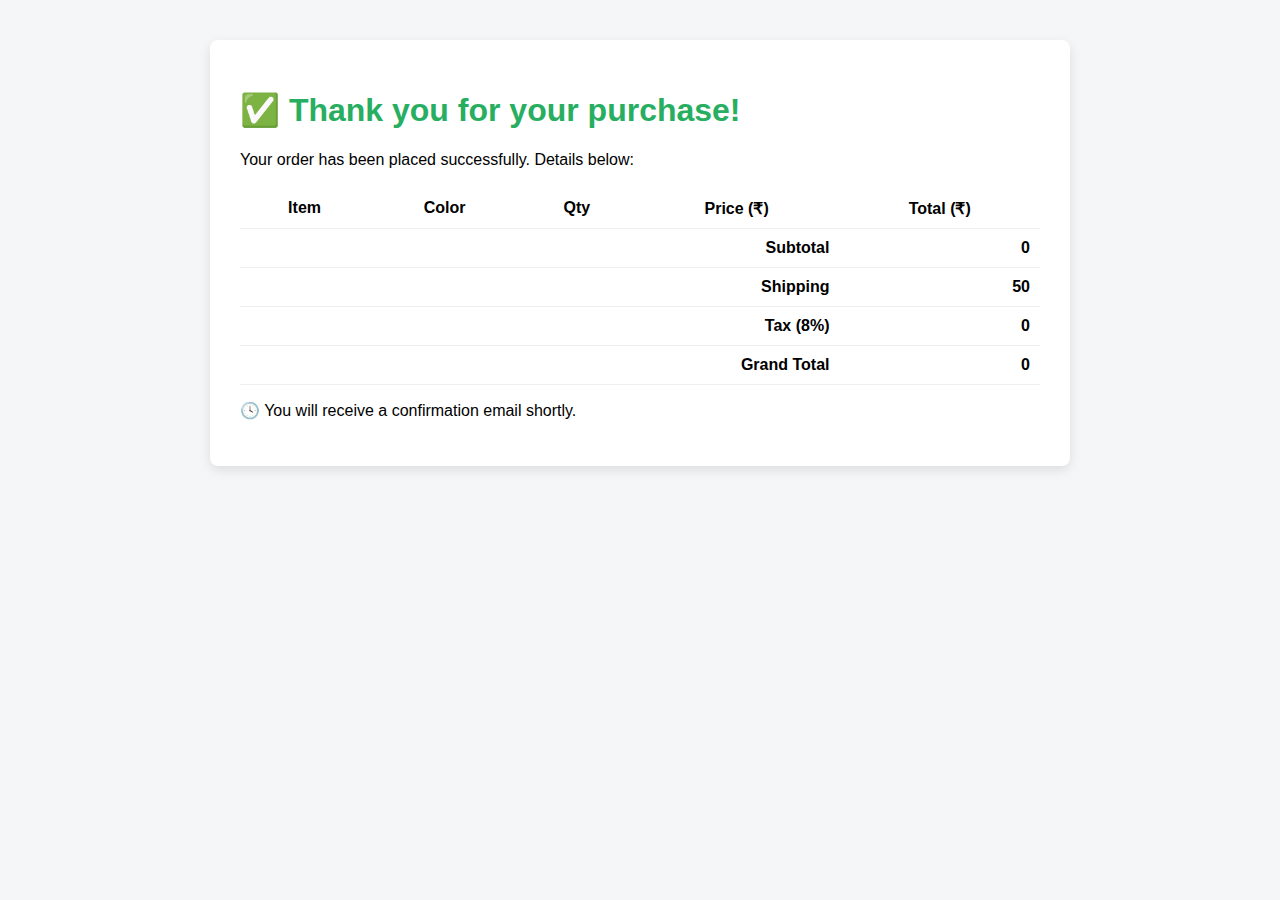
<file: project-main/orderconfirm.html>
<!DOCTYPE html>
<html lang="en">
<head>
<meta charset="UTF-8">
<meta name="viewport" content="width=device-width, initial-scale=1.0">
<title>Order Confirmation | BuyNexus</title>
<style>
body {font-family: 'Segoe UI', Tahoma, Geneva, Verdana, sans-serif; background:#f4f6f8; margin:0; padding:0;}
.container {max-width:800px; margin:40px auto; background:white; padding:30px; border-radius:8px; box-shadow:0 4px 12px rgba(0,0,0,0.1);}
h1 {color:#27ae60;}
table {width:100%; border-collapse:collapse; margin-top:20px;}
th, td {padding:10px; border-bottom:1px solid #eee;}
.totals {text-align:right; font-weight:bold;}
</style>
</head>
<body>

<div class="container">
  <h1>✅ Thank you for your purchase!</h1>
  <p>Your order has been placed successfully. Details below:</p>

  <table id="orderTable">
    <thead>
      <tr>
        <th>Item</th>
        <th>Color</th>
        <th>Qty</th>
        <th>Price (₹)</th>
        <th>Total (₹)</th>
      </tr>
    </thead>
    <tbody id="orderItems"></tbody>
    <tfoot class="totals">
      <tr><td colspan="4">Subtotal</td><td id="subtotal">0</td></tr>
      <tr><td colspan="4">Shipping</td><td id="shipping">50</td></tr>
      <tr><td colspan="4">Tax (8%)</td><td id="tax">0</td></tr>
      <tr><td colspan="4">Grand Total</td><td id="grandTotal">0</td></tr>
    </tfoot>
  </table>

  <p>🕓 You will receive a confirmation email shortly.</p>
</div>

<script src="script.js"></script>
<script>
function loadOrder() {
  const cart = getCart();
  if (!cart || cart.length === 0) return;

  const tbody = document.getElementById('orderItems');
  tbody.innerHTML = '';

  let subtotal = 0;
  cart.forEach(item => {
    const total = item.qty * item.price;
    subtotal += total;
    const row = document.createElement('tr');
    row.innerHTML = `<td>${item.name}</td><td>${item.color}</td><td>${item.qty}</td><td>${item.price.toFixed(2)}</td><td>${total.toFixed(2)}</td>`;
    tbody.appendChild(row);
  });

  const shipping = 50;
  const tax = subtotal * 0.08;
  const grandTotal = subtotal + shipping + tax;

  document.getElementById('subtotal').textContent = subtotal.toFixed(2);
  document.getElementById('tax').textContent = tax.toFixed(2);
  document.getElementById('grandTotal').textContent = grandTotal.toFixed(2);
  document.getElementById('shipping').textContent = shipping.toFixed(2);

  localStorage.removeItem('cart'); // Clear cart after order
}

document.addEventListener('DOMContentLoaded', loadOrder);
</script>
</body>
</html>
</file>
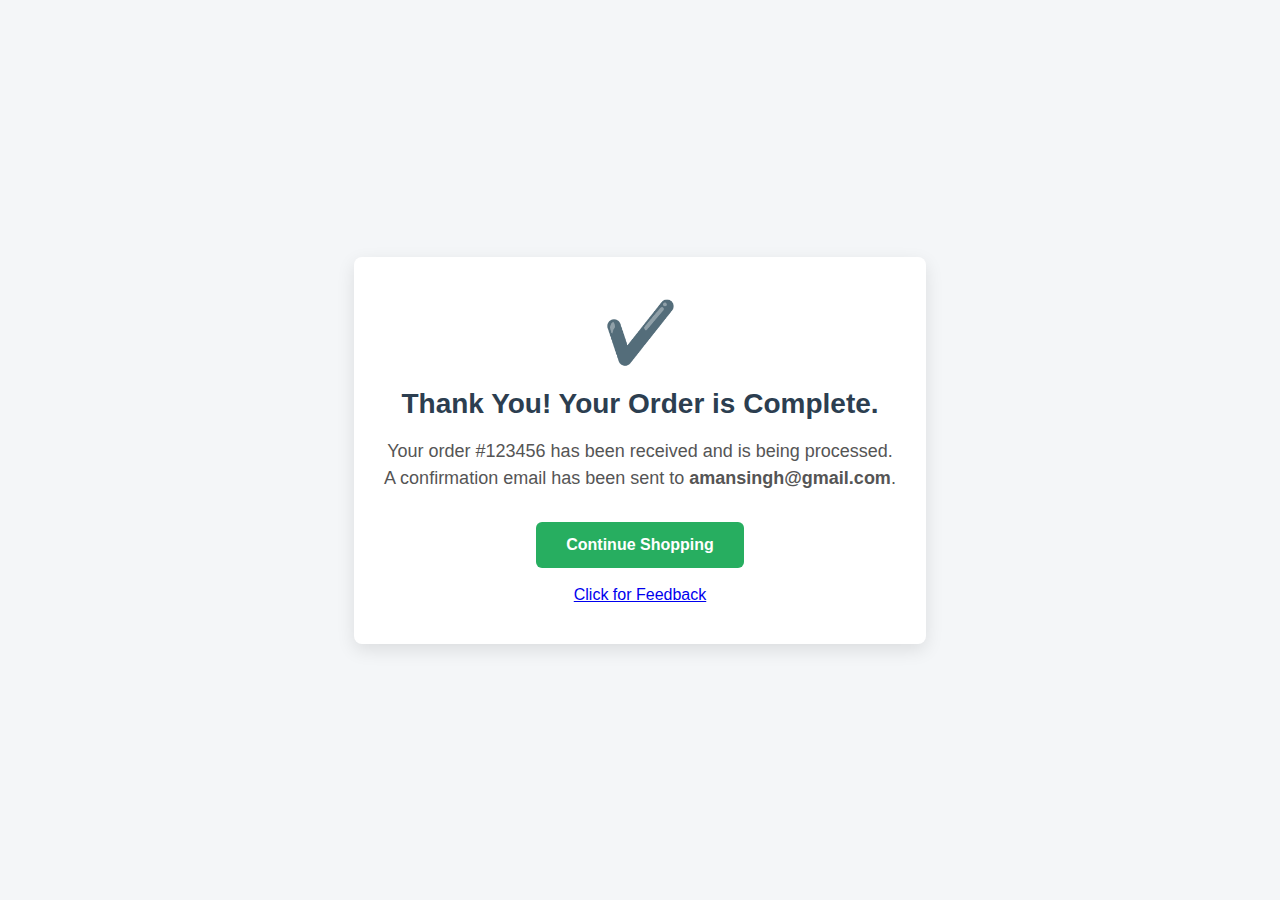
<file: project-main/orderdone.html>
<!DOCTYPE html>
<html lang="en">
<head>
  <meta charset="UTF-8" />
  <title>Order Complete</title>
  <style>
    body {
      font-family: 'Segoe UI', Tahoma, Geneva, Verdana, sans-serif;
      background-color: #f4f6f8;
      margin: 0;
      padding: 0;
      display: flex;
      justify-content: center;
      align-items: center;
      height: 100vh;
    }

    .container {
      background: white;
      max-width: 600px;
      padding: 40px 30px;
      border-radius: 8px;
      box-shadow: 0 6px 18px rgba(0, 0, 0, 0.1);
      text-align: center;
    }

    .checkmark {
      font-size: 60px;
      color: #27ae60;
      margin-bottom: 20px;
    }

    h1 {
      font-size: 28px;
      color: #2c3e50;
      margin-bottom: 10px;
    }

    p {
      font-size: 18px;
      color: #555;
      margin-bottom: 30px;
      line-height: 1.5;
    }

    a.button {
      background-color: #27ae60;
      color: white;
      text-decoration: none;
      padding: 14px 30px;
      border-radius: 6px;
      font-weight: 600;
      font-size: 16px;
      transition: background-color 0.3s ease;
      display: inline-block;
    }

    a.button:hover {
      background-color: #219150;
    }
  </style>
</head>
<body>

  <div class="container">
    <div class="checkmark">✔️</div>
    <h1>Thank You! Your Order is Complete.</h1>
    <p>Your order #123456 has been received and is being processed.<br>
       A confirmation email has been sent to <strong>amansingh@gmail.com</strong>.</p>
    
    <a href="first.html" class="button">Continue Shopping</a><br><br>
    <a href="feedback.html">Click for Feedback</a>
  </div>
<script src="script.js"></script>
</body>
</html>
</file>
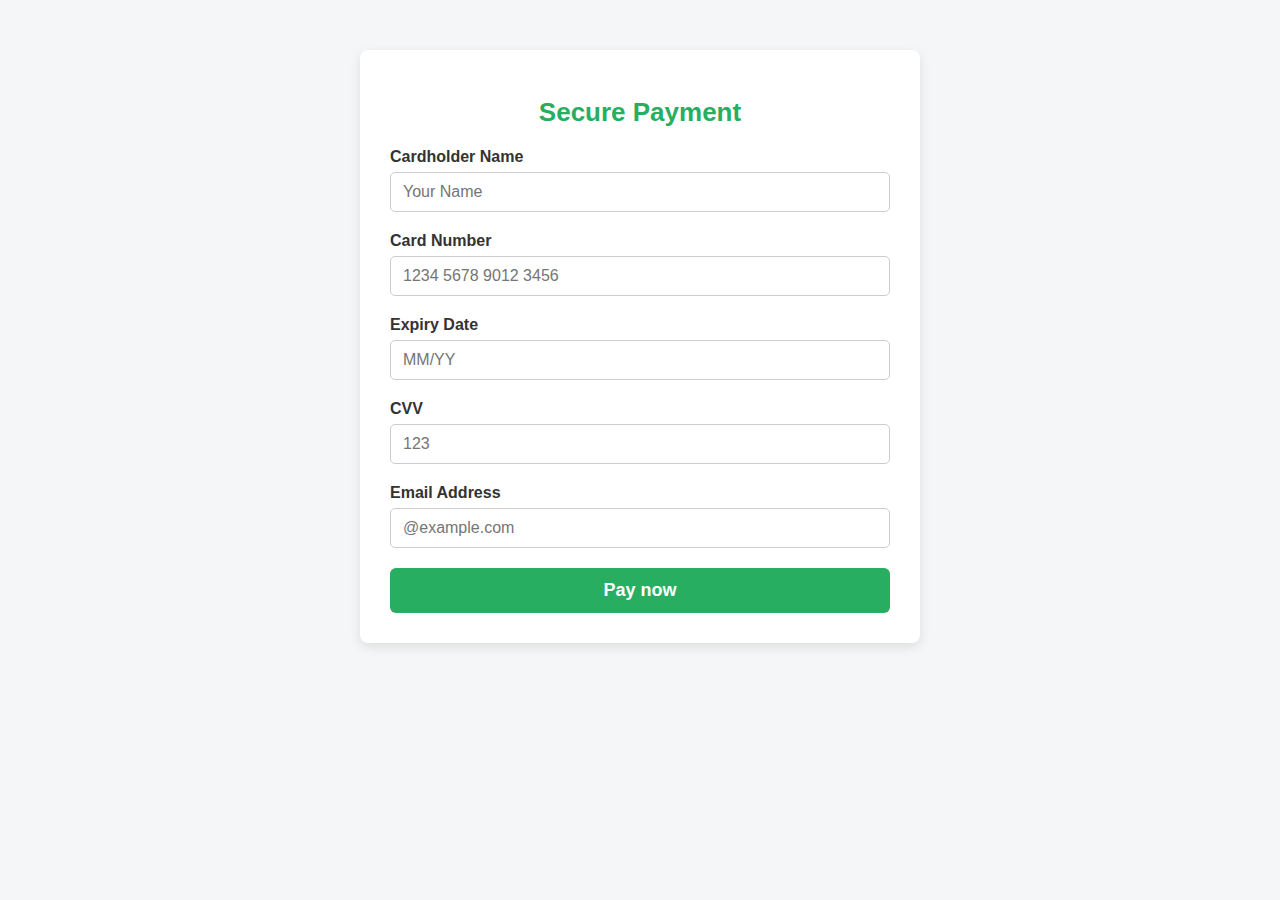
<file: project-main/pay.html>
<!DOCTYPE html>
<html lang="en">
<head>
  <meta charset="UTF-8" />
  <title>Checkout - Payment</title>
  <style>
    body {
      font-family: 'Segoe UI', Tahoma, Geneva, Verdana, sans-serif;
      background-color: #f4f6f8;
      margin: 0;
      padding: 0;
    }

    .container {
      max-width: 500px;
      margin: 50px auto;
      background: white;
      padding: 30px;
      border-radius: 8px;
      box-shadow: 0 4px 12px rgba(0,0,0,0.1);
    }

    h1 {
      color: #27ae60;
      font-size: 26px;
      margin-bottom: 20px;
      text-align: center;
    }

    label {
      display: block;
      margin-bottom: 6px;
      font-weight: 600;
      color: #333;
    }

    input[type="text"],
    input[type="email"],
    input[type="tel"],
    input[type="number"],
    select {
      width: 100%;
      padding: 10px 12px;
      margin-bottom: 20px;
      border: 1px solid #ccc;
      border-radius: 5px;
      font-size: 16px;
      box-sizing: border-box;
      transition: border-color 0.3s ease;
    }

    input[type="text"]:focus,
    input[type="email"]:focus,
    input[type="tel"]:focus,
    input[type="number"]:focus,
    select:focus {
      border-color: #27ae60;
      outline: none;
    }

    button {
      width: 100%;
      background-color: #27ae60;
      color: white;
      font-size: 18px;
      padding: 12px;
      border: none;
      border-radius: 6px;
      cursor: pointer;
      transition: background-color 0.3s ease;
      font-weight: 700;
    }

    button:hover {
      background-color: #219150;
    }

    .section-title {
      font-size: 20px;
      margin-bottom: 20px;
      color: #2c3e50;
      text-align: center;
    }
  </style>
</head>
<body>

  <div class="container">
    <h1>Secure Payment</h1>
    
    <form id="paymentForm">
      <label for="cardName">Cardholder Name</label>
      <input type="text" id="cardName" name="cardName" placeholder="Your Name"  />

      <label for="cardNumber">Card Number</label>
      <input type="text" id="cardNumber" name="cardNumber" placeholder="1234 5678 9012 3456" maxlength="19"  />

      <label for="expiryDate">Expiry Date</label>
      <input type="text" id="expiryDate" name="expiryDate" placeholder="MM/YY" maxlength="5"  />

      <label for="cvv">CVV</label>
      <input type="number" id="cvv" name="cvv" placeholder="123" maxlength="4"  />

      <label for="billingEmail">Email Address</label>
      <input type="email" id="billingEmail" name="billingEmail" placeholder="@example.com"  />
    </form>
    <a href="orderdone.html"><button type="submit">Pay now</button></a>
  </div>

  <script src="script.js"></script>

</body>
</html>
</file>
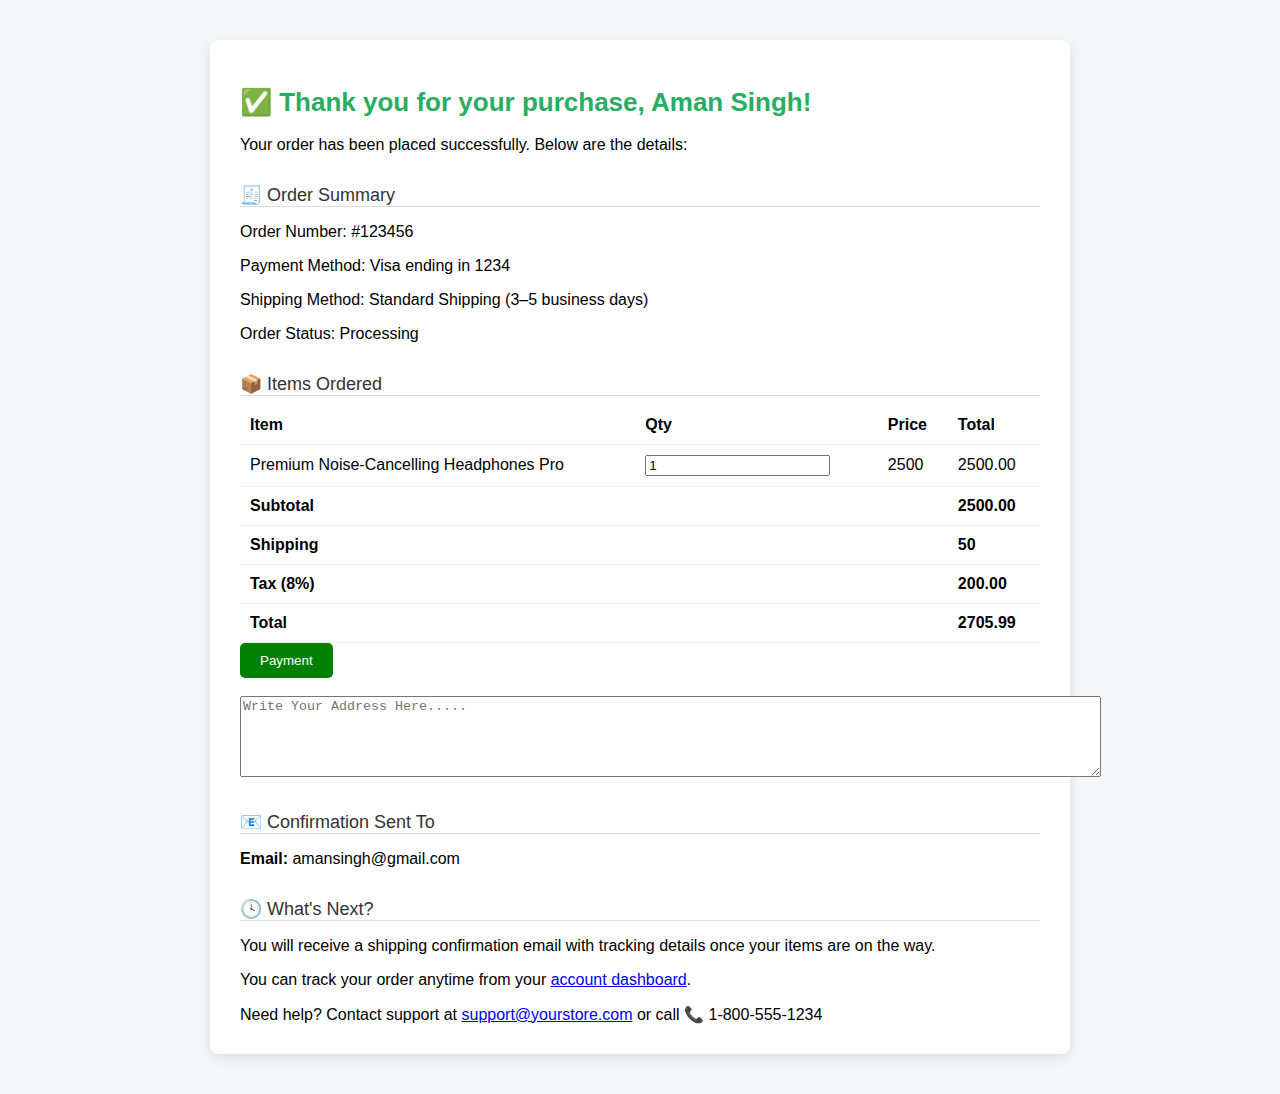
<file: project-main/Untitled-1.html>
<!DOCTYPE html>
<html lang="en">
<head>
  <meta charset="UTF-8">
  <title>Order Confirmation</title>
  <style>
    body {
      font-family: 'Segoe UI', Tahoma, Geneva, Verdana, sans-serif;
      background-color: #f4f6f8;
      margin: 0;
      padding: 0;
    }
    .container {
      max-width: 800px;
      margin: 40px auto;
      background: white;
      padding: 30px;
      border-radius: 8px;
      box-shadow: 0 4px 12px rgba(0,0,0,0.1);
    }
    h1 { color: #27ae60; font-size: 26px; }
    .section-title {
      border-bottom: 1px solid #ddd;
      margin-top: 30px;
      margin-bottom: 10px;
      font-size: 18px;
      color: #333;
    }
    table { width: 100%; border-collapse: collapse; margin-top: 10px; }
    table th, table td {
      text-align: left;
      padding: 10px;
      border-bottom: 1px solid #eee;
    }
    .totals { text-align: right; }
    .totals td { font-weight: bold; }
    .myButton{
      background-color: green;
      color: white;
      padding: 10px 20px;
      border: none;
      border-radius: 5px;
      cursor: pointer;
    }
    .myButton:hover { background: darkgreen; }
  </style>
</head>
<body>

<div class="container">
  <h1>✅ Thank you for your purchase, Aman Singh!</h1>
  <p>Your order has been placed successfully. Below are the details:</p>
  <div class="section-title">🧾 Order Summary</div>
    <div class="info-box">
      <p><span class="highlight">Order Number:</span> #123456</p>
      <p><span class="highlight">Payment Method:</span> Visa ending in 1234</p>
      <p><span class="highlight">Shipping Method:</span> Standard Shipping (3–5 business days)</p>
      <p><span class="highlight">Order Status:</span> Processing</p>
    </div>


  <div class="section-title">📦 Items Ordered</div>
  <table id="orderTable">
    <thead>
      <tr>
        <th>Item</th>
        <th>Qty</th>
        <th>Price</th>
        <th>Total</th>
      </tr>
    </thead>
    <tbody>
      <tr>
        <td>Premium Noise-Cancelling Headphones Pro</td>
        <td><input type="number" value="1" min="0" class="qty"></td>
        <td class="price">2500</td>
        <td class="total">2705.99</td>
      </tr>
    </tbody>
    <tfoot class="totals">
      <tr>
        <td colspan="3">Subtotal</td>
        <td id="subtotal">94.47</td>
      </tr>
      <tr>
        <td colspan="3">Shipping</td>
        <td id="shipping">50</td>
      </tr>
      <tr>
        <td colspan="3">Tax (8%)</td>
        <td id="tax">7.56</td>
      </tr>
      <tr>
        <td colspan="3">Total</td>
        <td><strong id="grandTotal">108.02</strong></td>
      </tr>
    </tfoot>
  </table>

  <a href="pay.html"><button class="myButton">Payment</button></a><br>
  <br>
  <form>
    <div>
    <textarea id="address" name="address"  rows="5" cols="105" required placeholder="Write Your Address Here....."></textarea>
    </div>
  </form>
  <div class="section-title">📧 Confirmation Sent To</div>
    <div class="info-box">
      <p><strong>Email:</strong> amansingh@gmail.com</p>
    </div>

    <div class="section-title">🕓 What's Next?</div>
    <p>You will receive a shipping confirmation email with tracking details once your items are on the way.</p>
    <p>You can track your order anytime from your <a href="#">account dashboard</a>.</p>

    <div class="footer">
      Need help? Contact support at <a href="mailto:support@yourstore.com">support@yourstore.com</a> or call 📞 1-800-555-1234
    </div>
  </div>
</div>

<script>
function calculateTotals() {
  let rows = document.querySelectorAll("#orderTable tbody tr");
  let subtotal = 0;

  rows.forEach(row => {
    let qty = parseFloat(row.querySelector(".qty").value);
    let price = parseFloat(row.querySelector(".price").textContent);
    let total = qty * price;
    row.querySelector(".total").textContent = total.toFixed(2);
    subtotal += total;
  });

  let shipping = 5.99; 
  let tax = subtotal * 0.08; // 8% tax
  let grandTotal = subtotal + shipping + tax;

  document.getElementById("subtotal").textContent = subtotal.toFixed(2);
  document.getElementById("tax").textContent = tax.toFixed(2);
  document.getElementById("grandTotal").textContent = grandTotal.toFixed(2);
}

calculateTotals();

document.querySelectorAll(".qty").forEach(input => {
  input.addEventListener("input", calculateTotals);
});
</script>
</body>
</html>
</file>
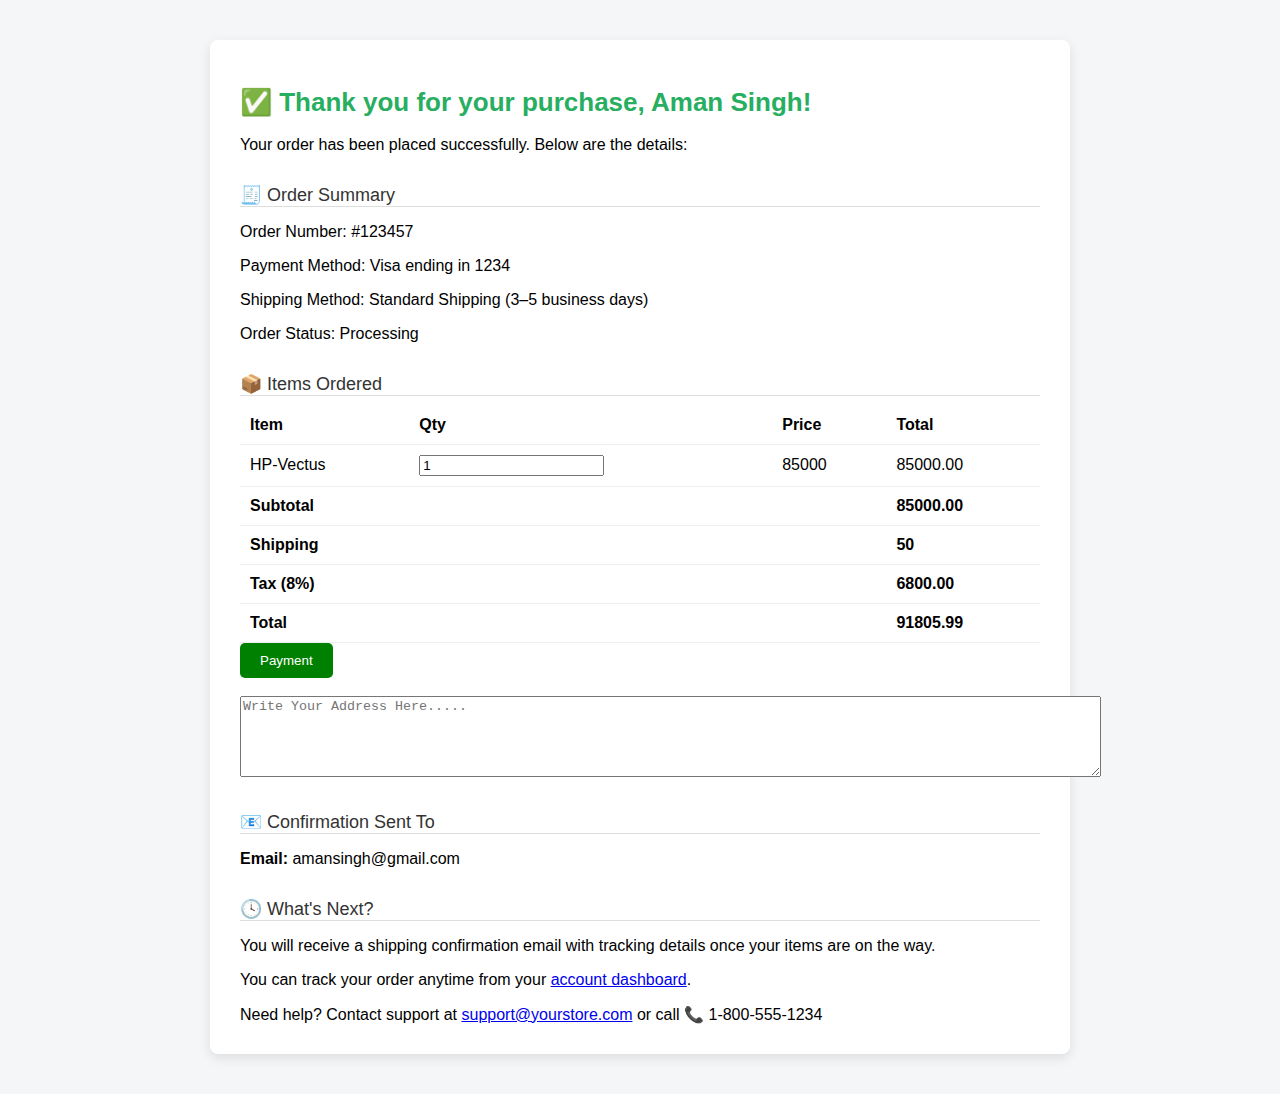
<file: project-main/vectusorder.html>
<!DOCTYPE html>
<html lang="en">
<head>
  <meta charset="UTF-8">
  <title>Order Confirmation</title>
  <style>
    body {
      font-family: 'Segoe UI', Tahoma, Geneva, Verdana, sans-serif;
      background-color: #f4f6f8;
      margin: 0;
      padding: 0;
    }
    .container {
      max-width: 800px;
      margin: 40px auto;
      background: white;
      padding: 30px;
      border-radius: 8px;
      box-shadow: 0 4px 12px rgba(0,0,0,0.1);
    }
    h1 { color: #27ae60; font-size: 26px; }
    .section-title {
      border-bottom: 1px solid #ddd;
      margin-top: 30px;
      margin-bottom: 10px;
      font-size: 18px;
      color: #333;
    }
    table { width: 100%; border-collapse: collapse; margin-top: 10px; }
    table th, table td {
      text-align: left;
      padding: 10px;
      border-bottom: 1px solid #eee;
    }
    .totals { text-align: right; }
    .totals td { font-weight: bold; }
    .myButton{
      background-color: green;
      color: white;
      padding: 10px 20px;
      border: none;
      border-radius: 5px;
      cursor: pointer;
    }
    .myButton:hover { background: darkgreen; }
  </style>
</head>
<body>

<div class="container">
  <h1>✅ Thank you for your purchase, Aman Singh!</h1>
  <p>Your order has been placed successfully. Below are the details:</p>
  <div class="section-title">🧾 Order Summary</div>
    <div class="info-box">
      <p><span class="highlight">Order Number:</span> #123457</p>
      <p><span class="highlight">Payment Method:</span> Visa ending in 1234</p>
      <p><span class="highlight">Shipping Method:</span> Standard Shipping (3–5 business days)</p>
      <p><span class="highlight">Order Status:</span> Processing</p>
    </div>


  <div class="section-title">📦 Items Ordered</div>
  <table id="orderTable">
    <thead>
      <tr>
        <th>Item</th>
        <th>Qty</th>
        <th>Price</th>
        <th>Total</th>
      </tr>
    </thead>
    <tbody>
      <tr>
        <td>HP-Vectus</td>
        <td><input type="number" value="1" min="0" class="qty"></td>
        <td class="price">85000</td>
        <td class="total"></td>
      </tr>
    </tbody>
    <tfoot class="totals">
      <tr>
        <td colspan="3">Subtotal</td>
        <td id="subtotal">94.47</td>
      </tr>
      <tr>
        <td colspan="3">Shipping</td>
        <td id="shipping">50</td>
      </tr>
      <tr>
        <td colspan="3">Tax (8%)</td>
        <td id="tax">7.56</td>
      </tr>
      <tr>
        <td colspan="3">Total</td>
        <td><strong id="grandTotal">108.02</strong></td>
      </tr>
    </tfoot>
  </table>

  <a href="pay.html"><button class="myButton">Payment</button></a><br>
  <br>
  <form>
    <div>
    <textarea id="address" name="address"  rows="5" cols="105" required placeholder="Write Your Address Here....."></textarea>
    </div>
  </form>
  <div class="section-title">📧 Confirmation Sent To</div>
    <div class="info-box">
      <p><strong>Email:</strong> amansingh@gmail.com</p>
    </div>

    <div class="section-title">🕓 What's Next?</div>
    <p>You will receive a shipping confirmation email with tracking details once your items are on the way.</p>
    <p>You can track your order anytime from your <a href="#">account dashboard</a>.</p>

    <div class="footer">
      Need help? Contact support at <a href="mailto:support@yourstore.com">support@yourstore.com</a> or call 📞 1-800-555-1234
    </div>
  </div>
</div>

<script>
function calculateTotals() {
  let rows = document.querySelectorAll("#orderTable tbody tr");
  let subtotal = 0;

  rows.forEach(row => {
    let qty = parseFloat(row.querySelector(".qty").value);
    let price = parseFloat(row.querySelector(".price").textContent);
    let total = qty * price;
    row.querySelector(".total").textContent = total.toFixed(2);
    subtotal += total;
  });

  let shipping = 5.99; 
  let tax = subtotal * 0.08; // 8% tax
  let grandTotal = subtotal + shipping + tax;

  document.getElementById("subtotal").textContent = subtotal.toFixed(2);
  document.getElementById("tax").textContent = tax.toFixed(2);
  document.getElementById("grandTotal").textContent = grandTotal.toFixed(2);
}

calculateTotals();

document.querySelectorAll(".qty").forEach(input => {
  input.addEventListener("input", calculateTotals);
});
</script>
</body>
</html>
</file>
<file: project-main/style.css>
* {
    box-sizing: border-box;
    margin: 0;
    padding: 0;
}

body {
    font-family: 'Roboto', sans-serif;
    background-color: #f7f7f7;
    min-height: 100vh;
    display: flex;
    flex-direction: column;
}

.main-header {
    background-color: #333;
    color: white;
    padding: 15px 40px;
    display: flex;
    justify-content: space-between;
    align-items: center;
}

.logo {
    font-size: 1.5em;
    font-weight: 700;
}

.nav-links a {
    color: white;
    text-decoration: none;
    margin-left: 20px;
    transition: color 0.2s;
}

.nav-links a:hover {
    color: #007bff;
}

.main-footer {
    background-color: #333;
    color: #aaa;
    text-align: center;
    padding: 20px;
    margin-top: auto; 
}


.product-container {
    max-width: 1200px;
    margin: 40px auto; 
    background-color: #fff;
    padding: 40px;
    border-radius: 10px;
    box-shadow: 0 4px 12px rgba(0, 0, 0, 0.1);
    
    display: grid;
    grid-template-columns: 1fr 1fr; 
    gap: 40px;
    flex-grow: 1; 
}


.product-gallery {
    display: flex;
    flex-direction: column;
    align-items: center;
    position: sticky; 
    top: 20px; 
}

.main-image img {
    width: 100%;
    max-height: 500px;
    object-fit: contain; 
    border-radius: 8px;
    margin-bottom: 15px;
}

.thumbnail-images {
    display: flex; 
    gap: 10px;
    justify-content: center;
}

.thumbnail-images img {
    width: 60px;
    height: 60px;
    object-fit: cover;
    border: 2px solid transparent;
    border-radius: 5px;
    cursor: pointer;
    opacity: 0.7;
    transition: all 0.2s;
}

.thumbnail-images img:hover, .thumbnail-images img.active-thumb {
    border-color: #007bff; 
    opacity: 1;
}

.product-title {
    font-size: 2.5em;
    font-weight: 700;
    color: #333;
    margin-bottom: 5px;
}

.rating {
    color: #ffc107; 
    font-size: 1.1em;
    margin-bottom: 25px;
}

.review-count {
    color: #666;
    font-size: 0.9em;
    margin-left: 5px;
}

.price-section {
    padding: 15px 0;
    border-top: 1px solid #eee;
    border-bottom: 1px solid #eee;
    margin-bottom: 25px;
}

.current-price {
    font-size: 2.2em;
    font-weight: 700;
    color: #dc3545; 
    margin-right: 15px;
}

.original-price {
    font-size: 1.1em;
    color: #888;
    text-decoration: line-through;
}

.product-description {
    line-height: 1.7;
    color: #555;
    margin-bottom: 30px;
}

.product-options {
    display: flex;
    gap: 30px;
    margin-bottom: 30px;
}

.option-group label {
    display: block;
    font-weight: 700;
    margin-bottom: 8px;
    color: #333;
}

#color {
    padding: 10px 15px;
    border: 1px solid #ccc;
    border-radius: 5px;
    min-width: 180px;
}
.quantity-control {
    display: flex;
    border: 1px solid #ccc;
    border-radius: 5px;
    overflow: hidden;
}

.quantity-control button {
    background-color: #f0f0f0;
    border: none;
    padding: 10px 15px;
    font-size: 1.1em;
    cursor: pointer;
    transition: background-color 0.2s;
}

.quantity-control button:hover {
    background-color: #ddd;
}

#quantity {
    width: 50px;
    text-align: center;
    border: none;
    padding: 10px 0;
    
}

#quantity::-webkit-outer-spin-button, 
#quantity::-webkit-inner-spin-button {
    -webkit-appearance: none; 
    margin: 0;
}

.action-buttons {
    display: flex;
    gap: 15px;
    margin-bottom: 25px;
}

.add-to-cart, .buy-now {
    padding: 15px 30px;
    font-size: 1.1em;
    font-weight: 700;
    border: none;
    border-radius: 8px;
    cursor: pointer;
    transition: background-color 0.3s, transform 0.1s;
    width: 50%; 
}

.add-to-cart {
    background-color: #007bff; 
    color: white;
}

.add-to-cart:hover {
    background-color: #0056b3;
    transform: translateY(-1px);
}

.buy-now {
    background-color: #28a745; 
    color: white;
    padding: 30px 40px;
    border: none;
    border-radius: 10px;
    cursor: pointer;
}

.shipping-info {
    font-size: 0.9em;
    color: #666;
    line-height: 1.8;
    padding-top: 20px;
    border-top: 1px dashed #eee;
}



@media (max-width: 768px) {
    .main-header {
        padding: 15px 20px;
    }
    .product-container {
        grid-template-columns: 1fr;
        padding: 20px;
        margin: 20px auto;
    }
    .product-gallery {
        position: static; 
    }
    .product-options {
        flex-direction: column; 
        gap: 20px;
    }
    .action-buttons {
        flex-direction: column; 
    }
    .add-to-cart, .buy-now {
        width:100%;
    }
}
</file>
